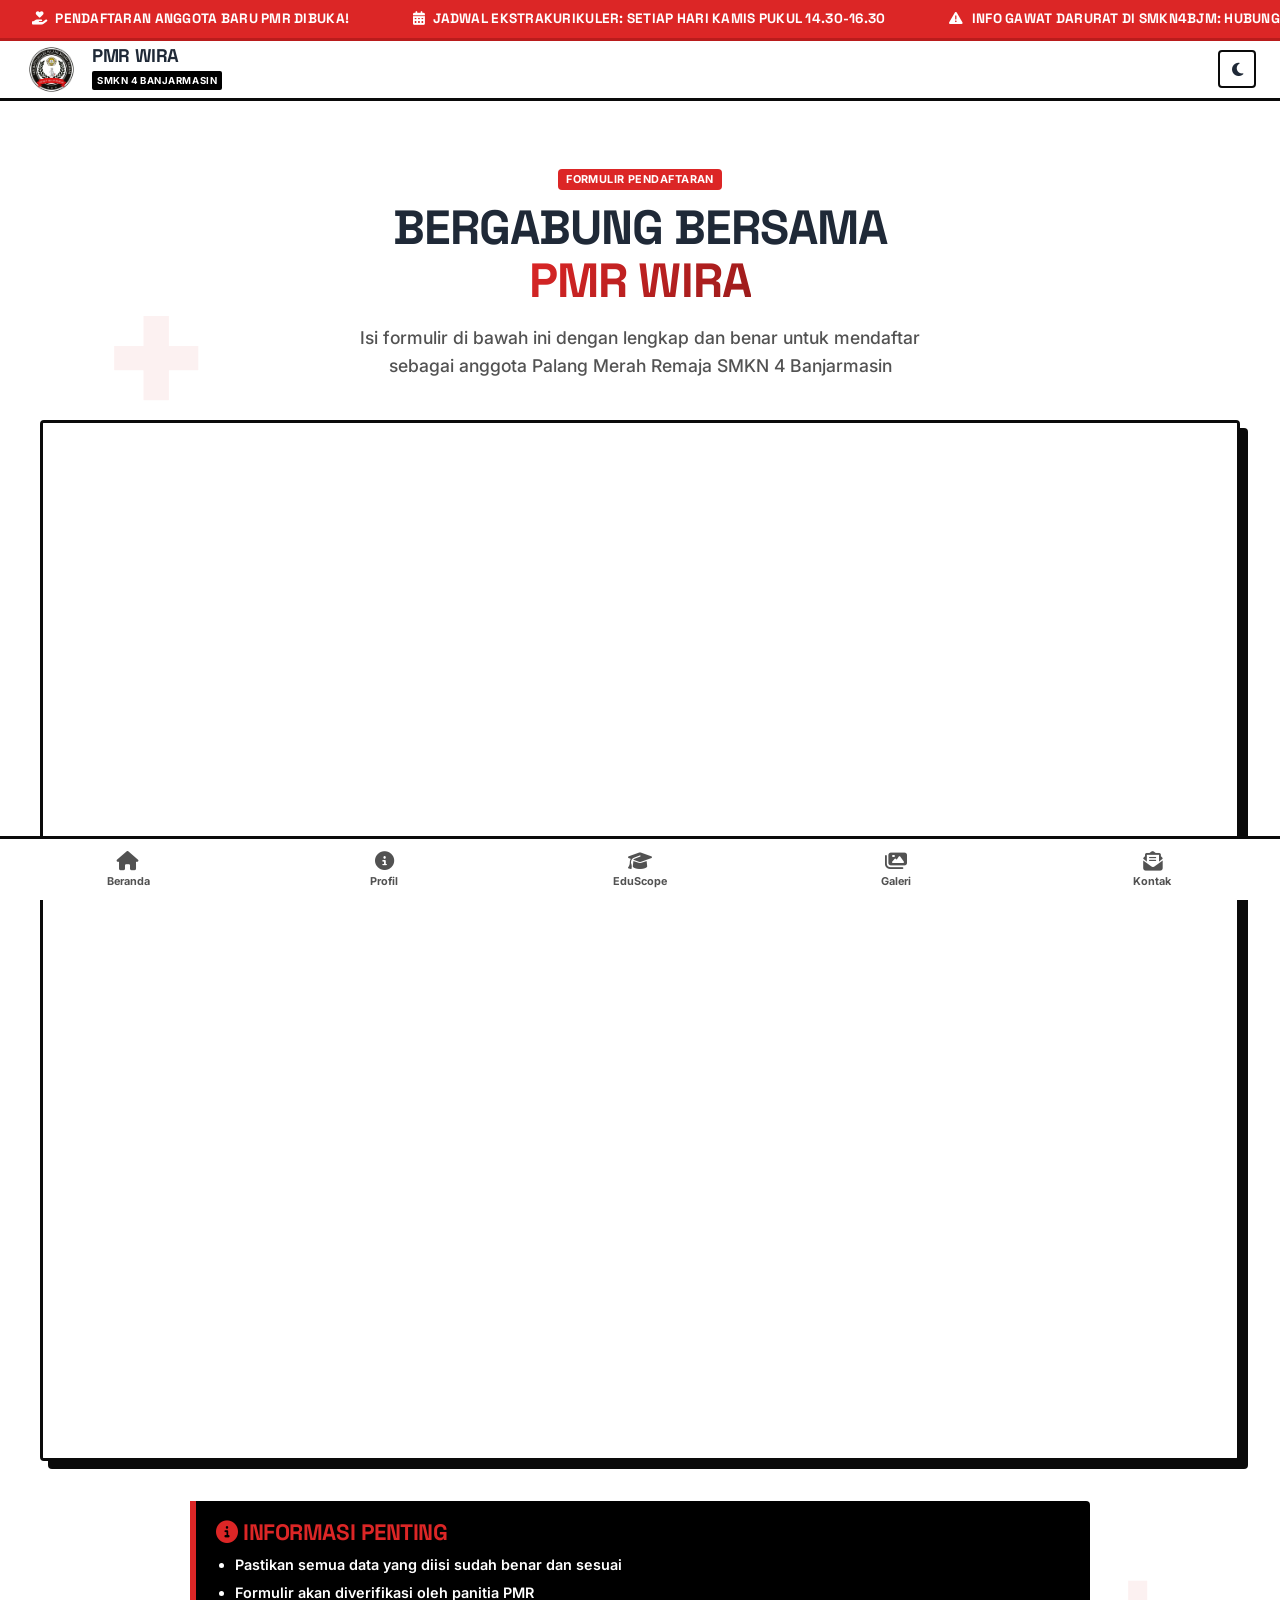
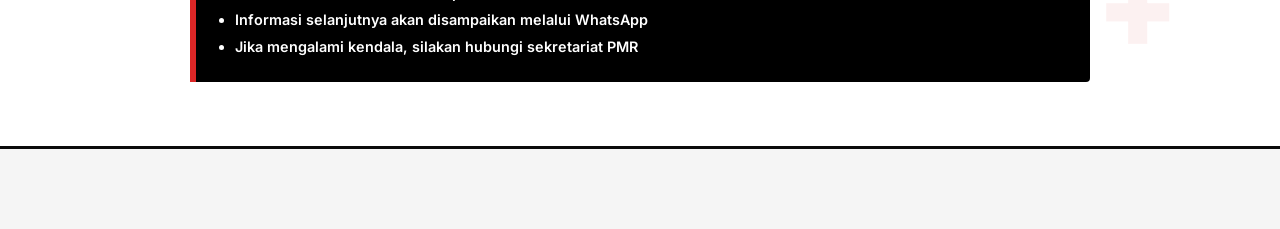
<file: pmr.likesyou.org/htdocs/daftar/index.html>
<!DOCTYPE html>
<html lang="id">

<head>
    <meta charset="UTF-8">
    <meta name="viewport" content="width=device-width, initial-scale=1.0, viewport-fit=cover">
    <meta name="description" content="Formulir Pendaftaran Palang Merah Remaja SMKN 4 Banjarmasin">
    <title>Formulir Pendaftaran - PMR SMKN 4 Banjarmasin</title>
    <meta name="theme-color" content="#DC2626">
    <meta name="apple-mobile-web-app-capable" content="yes">
    <meta name="apple-mobile-web-app-status-bar-style" content="black-translucent">
    <link rel="stylesheet" href="https://cdnjs.cloudflare.com/ajax/libs/font-awesome/6.4.0/css/all.min.css">
    <link
        href="https://fonts.googleapis.com/css2?family=Inter:wght@400;500;600;700;800;900&family=Space+Grotesk:wght@500;600;700&display=swap"
        rel="stylesheet">
    <style>
        /* ============================
           VARIABLES & RESET
        ============================ */
        :root {
            --primary: #DC2626;
            --primary-light: #EF4444;
            --primary-dark: #B91C1C;
            --secondary: #000000;
            --accent: #FACC15;
            --accent-dark: #EAB308;
            --bg-body: #F5F5F5;
            --bg-card: #FFFFFF;
            --bg-elevated: #FAFAFA;
            --text-main: #1f2937;
            --text-secondary: #525252;
            --text-inverse: #FFFFFF;
            --border-color: #0A0A0A;
            --border-width: 3px;
            --shadow-sm: 2px 2px 0 0 var(--border-color);
            --shadow-md: 4px 4px 0 0 var(--border-color);
            --shadow-lg: 6px 6px 0 0 var(--border-color);
            --shadow-xl: 8px 8px 0 0 var(--border-color);
            --shadow-primary: 4px 4px 0 0 var(--primary);
            --radius-sm: 4px;
            --radius-md: 8px;
            --radius-lg: 12px;
            --font-heading: 'Space Grotesk', sans-serif;
            --font-body: 'Inter', sans-serif;
            --nav-height: 64px;
            --header-height: 60px;
            --safe-bottom: env(safe-area-inset-bottom, 0px);
            --container-max: 960px;
            --transition-fast: 0.15s cubic-bezier(0.4, 0, 0.2, 1);
            --transition-normal: 0.25s cubic-bezier(0.4, 0, 0.2, 1);
            --transition-bounce: 0.5s cubic-bezier(0.34, 1.56, 0.64, 1);
        }

        [data-theme="dark"] {
            --primary: #EF4444;
            --primary-light: #F87171;
            --primary-dark: #DC2626;
            --secondary: #FFFFFF;
            --bg-body: #0A0A0A;
            --bg-card: #171717;
            --bg-elevated: #1C1C1C;
            --text-main: #F5F5F5;
            --text-secondary: #A3A3A3;
            --text-inverse: #0A0A0A;
            --border-color: #404040;
            --shadow-sm: 2px 2px 0 0 rgba(255, 255, 255, 0.08);
            --shadow-md: 4px 4px 0 0 rgba(255, 255, 255, 0.08);
            --shadow-lg: 6px 6px 0 0 rgba(255, 255, 255, 0.06);
            --shadow-xl: 8px 8px 0 0 rgba(255, 255, 255, 0.04);
            --shadow-primary: 4px 4px 0 0 var(--primary);
        }

        *,
        *::before,
        *::after {
            box-sizing: border-box;
            margin: 0;
            padding: 0;
            -webkit-tap-highlight-color: transparent;
        }

        html {
            scroll-behavior: smooth;
            -webkit-text-size-adjust: 100%;
        }

        body {
            font-family: var(--font-body);
            background: var(--bg-body);
            color: var(--text-main);
            line-height: 1.6;
            overflow-x: hidden;
            min-height: 100dvh;
            padding-bottom: calc(var(--nav-height) + var(--safe-bottom) + 16px);
            transition: background var(--transition-normal), color var(--transition-normal);
        }

        img {
            max-width: 100%;
            height: auto;
            display: block;
        }

        a {
            color: inherit;
            text-decoration: none;
        }

        button {
            font: inherit;
            cursor: pointer;
        }

        /* Scrollbar */
        ::-webkit-scrollbar {
            width: 6px;
            height: 6px;
        }

        ::-webkit-scrollbar-track {
            background: var(--bg-body);
        }

        ::-webkit-scrollbar-thumb {
            background: var(--text-secondary);
            border-radius: 3px;
        }

        /* ============================
           TYPOGRAPHY
        ============================ */
        h1,
        h2,
        h3,
        h4 {
            font-family: var(--font-heading);
            font-weight: 700;
            text-transform: uppercase;
            letter-spacing: -0.02em;
            line-height: 1.1;
        }

        h1 {
            font-size: clamp(2.2rem, 7vw, 3.8rem);
        }

        h2 {
            font-size: clamp(1.4rem, 4vw, 2rem);
            margin-bottom: 1.25rem;
            position: relative;
            display: inline-block;
        }

        h2::after {
            content: '';
            display: block;
            width: 100%;
            height: 4px;
            background: var(--primary);
            margin-top: 4px;
            border-radius: 2px;
        }

        h3 {
            font-size: clamp(1.1rem, 3vw, 1.4rem);
        }

        p {
            margin-bottom: 0.75rem;
            font-weight: 500;
            color: var(--text-secondary);
        }

        p:last-child {
            margin-bottom: 0;
        }

        .text-center {
            text-align: center;
        }

        .text-sm {
            font-size: 0.82rem;
            opacity: 0.75;
        }

        .text-xs {
            font-size: 0.72rem;
            opacity: 0.6;
        }

        /* ============================
           LAYOUT
        ============================ */
        .container {
            max-width: var(--container-max);
            margin: 0 auto;
            padding: 0 clamp(16px, 4vw, 32px);
        }

        .section-padding {
            padding: clamp(24px, 5vw, 48px) 0;
        }

        /* ============================
           COMPONENTS
        ============================ */
        /* Buttons */
        .btn {
            display: inline-flex;
            align-items: center;
            justify-content: center;
            gap: 0.5rem;
            padding: clamp(10px, 2vw, 14px) clamp(16px, 3vw, 24px);
            border: var(--border-width) solid var(--border-color);
            background: var(--bg-card);
            color: var(--text-main);
            font-weight: 700;
            font-size: clamp(0.8rem, 2vw, 0.9rem);
            font-family: var(--font-heading);
            text-transform: uppercase;
            letter-spacing: 0.02em;
            box-shadow: var(--shadow-md);
            cursor: pointer;
            transition: all var(--transition-fast);
            border-radius: var(--radius-sm);
            white-space: nowrap;
            -webkit-user-select: none;
            user-select: none;
        }

        .btn:hover {
            transform: translate(-2px, -2px);
            box-shadow: var(--shadow-lg);
        }

        .btn:active {
            transform: translate(2px, 2px);
            box-shadow: var(--shadow-sm);
        }

        .btn-primary {
            background: var(--primary);
            color: white;
            border-color: var(--primary-dark);
        }

        .btn-primary:hover {
            background: var(--primary-light);
            border-color: var(--primary);
        }

        .btn-secondary {
            background: var(--accent);
            color: #0A0A0A;
            border-color: var(--accent-dark);
        }

        .btn-secondary:hover {
            background: #FDE047;
        }

        .btn-outline {
            background: transparent;
            box-shadow: none;
            border-width: 2px;
        }

        .btn-outline:hover {
            background: var(--bg-elevated);
            box-shadow: var(--shadow-sm);
        }

        .btn-block {
            width: 100%;
        }

        /* Badge */
        .badge {
            display: inline-block;
            padding: 3px 8px;
            background: var(--secondary);
            color: var(--bg-card);
            font-size: 0.68rem;
            font-weight: 700;
            text-transform: uppercase;
            letter-spacing: 0.04em;
            border-radius: var(--radius-sm);
            line-height: 1.4;
        }

        .badge-primary {
            background: var(--primary);
            color: white;
        }

        .badge-accent {
            background: var(--accent);
            color: #0A0A0A;
        }

        /* Card */
        .card {
            background: var(--bg-card);
            border: var(--border-width) solid var(--border-color);
            box-shadow: var(--shadow-md);
            padding: clamp(16px, 3vw, 24px);
            border-radius: var(--radius-sm);
            transition: transform var(--transition-fast), box-shadow var(--transition-fast);
            display: flex;
            flex-direction: column;
            height: 100%;
        }

        .card:hover {
            transform: translate(-3px, -3px);
            box-shadow: var(--shadow-lg);
        }

        /* Divider */
        .divider-label {
            display: flex;
            align-items: center;
            gap: 12px;
            margin: clamp(20px, 4vw, 40px) 0;
            font-family: var(--font-heading);
            font-weight: 700;
            font-size: 0.8rem;
            text-transform: uppercase;
            letter-spacing: 0.08em;
            color: var(--text-secondary);
        }

        .divider-label::before,
        .divider-label::after {
            content: '';
            flex: 1;
            height: 3px;
            background: var(--border-color);
        }

        /* ============================
           ANIMATIONS
        ============================ */
        .section-enter {
            animation: sectionIn 0.4s cubic-bezier(0.16, 1, 0.3, 1) forwards;
        }

        @keyframes sectionIn {
            from {
                opacity: 0;
                transform: translateY(16px);
            }

            to {
                opacity: 1;
                transform: translateY(0);
            }
        }

        .reveal {
            opacity: 0;
            transform: translateY(24px);
            transition: opacity 0.5s cubic-bezier(0.16, 1, 0.3, 1), transform 0.5s cubic-bezier(0.16, 1, 0.3, 1);
        }

        .reveal.visible {
            opacity: 1;
            transform: translateY(0);
        }

        @media (prefers-reduced-motion: reduce) {

            *,
            *::before,
            *::after {
                animation-duration: 0.01ms !important;
                transition-duration: 0.01ms !important;
            }

            .reveal {
                opacity: 1;
                transform: none;
            }
        }

        /* ============================
           HEADER
        ============================ */
        header {
            background: var(--bg-card);
            border-bottom: var(--border-width) solid var(--border-color);
            padding: 0 clamp(12px, 3vw, 24px);
            height: var(--header-height);
            display: flex;
            justify-content: space-between;
            align-items: center;
            position: sticky;
            top: 0;
            z-index: 100;
            transition: background var(--transition-normal), border-color var(--transition-normal);
        }

        .brand {
            display: flex;
            align-items: center;
            gap: clamp(8px, 2vw, 14px);
            min-width: 0;
        }

        .brand-logo {
            width: 54px;
            height: 54px;
            object-fit: contain;
            flex-shrink: 0;
        }

        .brand-text h1 {
            font-size: clamp(0.95rem, 2.5vw, 1.15rem);
            margin: 0;
            line-height: 1;
        }

        .brand-text span {
            font-family: var(--font-body);
            font-size: 0.6rem;
            font-weight: 700;
            text-transform: uppercase;
            letter-spacing: 0.06em;
            background: var(--secondary);
            color: var(--bg-card);
            padding: 2px 5px;
            border-radius: 2px;
            display: inline-block;
            margin-top: 3px;
        }

        .header-actions {
            display: flex;
            align-items: center;
            gap: 8px;
        }

        .icon-btn {
            background: none;
            border: 2px solid var(--border-color);
            color: var(--text-main);
            width: 38px;
            height: 38px;
            border-radius: var(--radius-sm);
            cursor: pointer;
            display: grid;
            place-items: center;
            font-size: 0.95rem;
            transition: all var(--transition-fast);
        }

        .icon-btn:hover {
            background: var(--bg-elevated);
            transform: scale(1.05);
        }

        .icon-btn:active {
            transform: scale(0.95);
        }

        /* ============================
           MARQUEE
        ============================ */
        .marquee-container {
            background: var(--primary);
            color: white;
            border-bottom: var(--border-width) solid var(--primary-dark);
            overflow: hidden;
            white-space: nowrap;
            padding: 8px 0;
            font-weight: 700;
            font-family: var(--font-heading);
            font-size: clamp(0.72rem, 1.8vw, 0.85rem);
            letter-spacing: 0.02em;
        }

        .marquee-track {
            display: flex;
            animation: marquee 30s linear infinite;
            width: max-content;
        }

        .marquee-track:hover {
            animation-play-state: paused;
        }

        .marquee-item {
            flex-shrink: 0;
            padding: 0 2rem;
            display: inline-flex;
            align-items: center;
            gap: 0.5rem;
        }

        @keyframes marquee {
            0% {
                transform: translateX(0);
            }

            100% {
                transform: translateX(-50%);
            }
        }

        /* ============================
           FORM CONTAINER
        ============================ */
        .form-section {
            padding: clamp(32px, 6vw, 64px) clamp(16px, 4vw, 32px);
            text-align: center;
            border-bottom: var(--border-width) solid var(--border-color);
            background: var(--bg-card);
            position: relative;
            overflow: hidden;
        }

        .form-section::before {
            content: '+';
            position: absolute;
            top: 10%;
            left: 8%;
            font-size: clamp(80px, 15vw, 160px);
            font-weight: 900;
            color: var(--primary);
            opacity: 0.06;
            line-height: 1;
            pointer-events: none;
        }

        .form-section::after {
            content: '+';
            position: absolute;
            bottom: 5%;
            right: 8%;
            font-size: clamp(60px, 12vw, 120px);
            font-weight: 900;
            color: var(--primary);
            opacity: 0.06;
            line-height: 1;
            pointer-events: none;
        }

        .form-header {
            position: relative;
            z-index: 1;
            margin-bottom: clamp(24px, 4vw, 40px);
        }

        .form-header h1 {
            font-size: clamp(2rem, 5vw, 3rem);
            font-weight: 900;
            line-height: 1.1;
            margin: 0 0 16px;
            letter-spacing: -0.02em;
        }

        .form-header p {
            font-size: clamp(0.9rem, 2.2vw, 1.1rem);
            color: var(--text-secondary);
            max-width: 600px;
            margin: 0 auto;
        }

        .form-wrapper {
            max-width: 1200px;
            margin: 0 auto;
            background: var(--bg-card);
            border: var(--border-width) solid var(--border-color);
            box-shadow: var(--shadow-xl);
            border-radius: var(--radius-sm);
            overflow: hidden;
            position: relative;
            z-index: 1;
        }

        .form-wrapper iframe {
            width: 100%;
            height: 1035px;
            border: none;
            display: block;
            background: var(--bg-card);
        }

        @media (max-width: 768px) {
            .form-wrapper iframe {
                height: 1350px;
            }
        }

        .form-info {
            max-width: 900px;
            margin: clamp(24px, 4vw, 40px) auto 0;
            text-align: left;
            position: relative;
            z-index: 1;
        }

        .info-box {
            border-left: 6px solid var(--primary);
            background: var(--secondary);
            color: var(--text-inverse);
            padding: clamp(14px, 3vw, 20px);
            border-radius: 0 var(--radius-sm) var(--radius-sm) 0;
            transition: background var(--transition-normal), color var(--transition-normal);
        }

        [data-theme="dark"] .info-box {
            background: var(--bg-elevated);
            color: var(--text-main);
            border-left-color: var(--primary);
        }

        .info-box h3 {
            color: var(--primary);
            margin-bottom: 8px;
        }

        .info-box ul {
            margin-left: 1.2rem;
            font-weight: 600;
            font-size: 0.9rem;
        }

        .info-box li {
            margin-bottom: 4px;
        }

        /* ============================
           BOTTOM NAV
        ============================ */
        .bottom-nav {
            position: fixed;
            bottom: 0;
            left: 0;
            width: 100%;
            height: calc(var(--nav-height) + var(--safe-bottom));
            padding-bottom: var(--safe-bottom);
            background: var(--bg-card);
            border-top: var(--border-width) solid var(--border-color);
            display: flex;
            z-index: 90;
            transition: background var(--transition-normal), border-color var(--transition-normal);
        }

        .nav-item {
            display: flex;
            flex-direction: column;
            align-items: center;
            justify-content: center;
            color: var(--text-secondary);
            text-decoration: none;
            font-size: clamp(0.58rem, 1.5vw, 0.68rem);
            font-weight: 700;
            flex: 1;
            height: var(--nav-height);
            transition: all var(--transition-fast);
            cursor: pointer;
            position: relative;
            gap: 2px;
            -webkit-user-select: none;
            user-select: none;
        }

        .nav-item i {
            font-size: clamp(1rem, 2.5vw, 1.2rem);
            transition: transform var(--transition-bounce);
        }

        .nav-item.active {
            color: var(--primary);
        }

        .nav-item.active i {
            transform: scale(1.15);
        }

        .nav-item::before {
            content: '';
            position: absolute;
            top: 0;
            left: 50%;
            transform: translateX(-50%) scaleX(0);
            width: 32px;
            height: 3px;
            background: var(--primary);
            border-radius: 0 0 3px 3px;
            transition: transform var(--transition-fast);
        }

        .nav-item.active::before {
            transform: translateX(-50%) scaleX(1);
        }

        .nav-item:active i {
            transform: scale(0.9);
        }

        @media (max-width: 360px) {
            .nav-item span {
                display: none;
            }

            .nav-item i {
                font-size: 1.3rem;
            }
        }

        /* ============================
           SCROLL TO TOP
        ============================ */
        .scroll-top {
            position: fixed;
            bottom: calc(var(--nav-height) + var(--safe-bottom) + 16px);
            right: 16px;
            width: 44px;
            height: 44px;
            background: var(--bg-card);
            border: var(--border-width) solid var(--border-color);
            box-shadow: var(--shadow-md);
            border-radius: var(--radius-sm);
            display: grid;
            place-items: center;
            cursor: pointer;
            z-index: 80;
            opacity: 0;
            transform: translateY(12px);
            pointer-events: none;
            transition: all var(--transition-fast);
            font-size: 1rem;
            color: var(--text-main);
        }

        .scroll-top.visible {
            opacity: 1;
            transform: translateY(0);
            pointer-events: all;
        }

        .scroll-top:hover {
            transform: translateY(-2px);
            box-shadow: var(--shadow-lg);
        }
    </style>
</head>

<body>

    <!-- MARQUEE -->
    <div class="marquee-container">
        <div class="marquee-track">
            <span class="marquee-item">
                <i class="fa-solid fa-hand-holding-heart"></i> PENDAFTARAN ANGGOTA BARU PMR DIBUKA!
            </span>
            <span class="marquee-item">
                <i class="fa-solid fa-calendar-days"></i> JADWAL EKSTRAKURIKULER: SETIAP HARI KAMIS PUKUL 14.30-16.30
            </span>
            <span class="marquee-item">
                <i class="fa-solid fa-triangle-exclamation"></i> INFO GAWAT DARURAT DI SMKN4BJM: HUBUNGI SEKRETARIAT PMR
            </span>
            <span class="marquee-item">
                <i class="fa-solid fa-hand-holding-heart"></i> PENDAFTARAN ANGGOTA BARU PMR DIBUKA!
            </span>
            <span class="marquee-item">
                <i class="fa-solid fa-calendar-days"></i> JADWAL EKSTRAKURIKULER: SETIAP HARI KAMIS PUKUL 14.30-16.30
            </span>
            <span class="marquee-item">
                <i class="fa-solid fa-triangle-exclamation"></i> INFO GAWAT DARURAT DI SMKN4BJM: HUBUNGI SEKRETARIAT PMR
            </span>
        </div>
    </div>

    <!-- HEADER -->
    <header>
        <div class="brand">
            <img src="../gudang/logo/pmr-logo.webp" alt="PMR Logo" class="brand-logo"
                onerror="this.style.display='none'">
            <div class="brand-text">
                <h1>PMR WIRA</h1>
                <span>SMKN 4 Banjarmasin</span>
            </div>
        </div>
        <div class="header-actions">
            <button class="icon-btn" id="themeBtn" aria-label="Ganti Tema">
                <i class="fa-solid fa-moon"></i>
            </button>
        </div>
    </header>

    <main>
        <!-- FORM SECTION -->
        <section class="form-section section-enter">
            <div class="form-header">
                <span class="badge badge-primary" style="margin-bottom: 12px;">FORMULIR PENDAFTARAN</span>
                <h1>Bergabung Bersama<br>
                    <span style="
                        background: linear-gradient(135deg, #dc2626 0%, #991b1b 100%);
                        -webkit-background-clip: text;
                        background-clip: text;
                        -webkit-text-fill-color: transparent;
                    ">PMR Wira</span>
                </h1>
                <p>Isi formulir di bawah ini dengan lengkap dan benar untuk mendaftar sebagai anggota Palang Merah
                    Remaja SMKN 4 Banjarmasin</p>
            </div>

            <div class="form-wrapper reveal">
                <iframe
                    src="https://docs.google.com/forms/d/e/1FAIpQLSfVBKmGZkADd5ciUWJpXxbE5jRwP0qftx5ahalLsgWw2mmdLw/viewform?embedded=true"
                    frameborder="0" marginheight="0" marginwidth="0">Memuat…</iframe>
            </div>

            <div class="form-info">
                <div class="info-box">
                    <h3><i class="fa-solid fa-circle-info"></i> Informasi Penting</h3>
                    <ul>
                        <li>Pastikan semua data yang diisi sudah benar dan sesuai</li>
                        <li>Formulir akan diverifikasi oleh panitia PMR</li>
                        <li>Informasi selanjutnya akan disampaikan melalui WhatsApp</li>
                        <li>Jika mengalami kendala, silakan hubungi sekretariat PMR</li>
                    </ul>
                </div>
            </div>
        </section>
    </main>

    <!-- SCROLL TO TOP -->
    <button class="scroll-top" id="scrollTop" aria-label="Kembali ke atas">
        <i class="fa-solid fa-chevron-up"></i>
    </button>

    <!-- BOTTOM NAV -->
    <nav class="bottom-nav" role="navigation" aria-label="Navigasi utama">
        <a href="../index.html?tab=beranda" class="nav-item">
            <i class="fa-solid fa-house"></i>
            <span>Beranda</span>
        </a>
        <a href="../index.html?tab=profil" class="nav-item">
            <i class="fa-solid fa-circle-info"></i>
            <span>Profil</span>
        </a>
        <a href="../index.html?tab=edukasi" class="nav-item">
            <i class="fa-solid fa-graduation-cap"></i>
            <span>EduScope</span>
        </a>
        <a href="../index.html?tab=galeri" class="nav-item">
            <i class="fa-solid fa-images"></i>
            <span>Galeri</span>
        </a>
        <a href="../index.html?tab=kontak" class="nav-item">
            <i class="fa-solid fa-envelope-open-text"></i>
            <span>Kontak</span>
        </a>
    </nav>

    <script>
        // ============================
        // DOM REFS
        // ============================
        const $ = id => document.getElementById(id);
        const scrollTopBtn = $('scrollTop');
        const themeBtn = $('themeBtn');

        // ============================
        // INIT
        // ============================
        function init() {
            setupTheme();
            setupScrollTop();
            setupRevealObserver();
        }

        // ============================
        // SCROLL TO TOP
        // ============================
        function setupScrollTop() {
            window.addEventListener('scroll', () => {
                const current = window.scrollY;
                scrollTopBtn.classList.toggle('visible', current > 400);
            }, { passive: true });

            scrollTopBtn.addEventListener('click', () => {
                window.scrollTo({ top: 0, behavior: 'smooth' });
            });
        }

        // ============================
        // THEME
        // ============================
        function setupTheme() {
            const themeIcon = themeBtn.querySelector('i');

            const saved = localStorage.getItem('pmr_theme');
            const prefersDark = window.matchMedia('(prefers-color-scheme: dark)').matches;
            const defaultTheme = saved || (prefersDark ? 'dark' : 'light');

            applyTheme(defaultTheme);

            themeBtn.addEventListener('click', () => {
                const current = document.documentElement.getAttribute('data-theme');
                const next = current === 'dark' ? 'light' : 'dark';
                applyTheme(next);
                localStorage.setItem('pmr_theme', next);
            });

            window.matchMedia('(prefers-color-scheme: dark)').addEventListener('change', e => {
                if (!localStorage.getItem('pmr_theme')) {
                    applyTheme(e.matches ? 'dark' : 'light');
                }
            });

            function applyTheme(theme) {
                document.documentElement.setAttribute('data-theme', theme);
                themeIcon.className = theme === 'dark' ? 'fa-solid fa-sun' : 'fa-solid fa-moon';
                const meta = document.querySelector('meta[name="theme-color"]');
                if (meta) meta.setAttribute('content', theme === 'dark' ? '#1f2937' : '#DC2626');
            }
        }

        // ============================
        // SCROLL REVEAL
        // ============================
        const revealObserver = new IntersectionObserver((entries) => {
            entries.forEach(entry => {
                if (entry.isIntersecting) {
                    entry.target.classList.add('visible');
                    revealObserver.unobserve(entry.target);
                }
            });
        }, { threshold: 0.15, rootMargin: '0px 0px -40px 0px' });

        function setupRevealObserver() {
            document.querySelectorAll('.reveal:not(.visible)').forEach(el => {
                revealObserver.observe(el);
            });
        }

        // ============================
        // START
        // ============================
        document.addEventListener('DOMContentLoaded', init);
    </script>
</body>

</html>
</file>
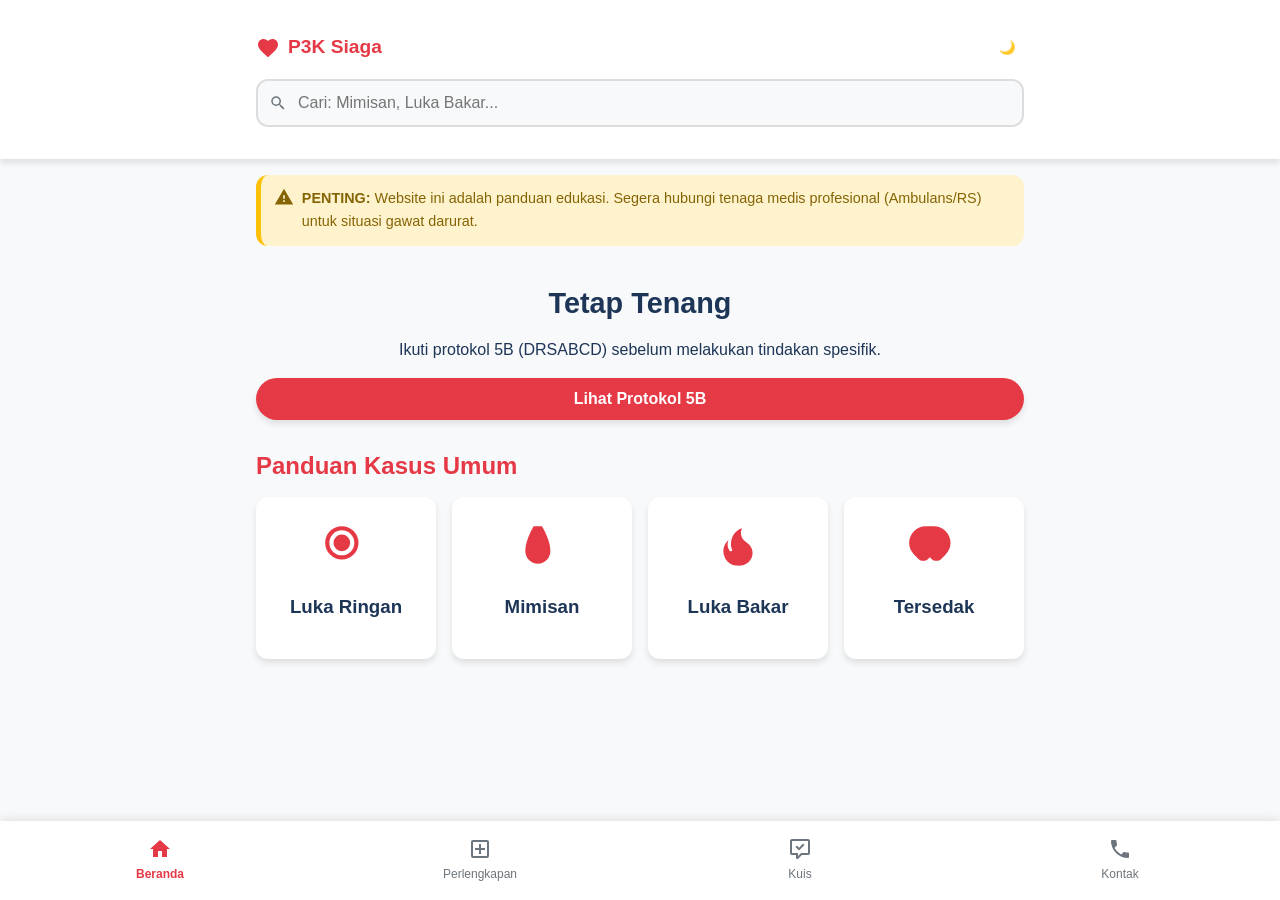
<file: pmr.likesyou.org/htdocs/p3k/index.html>
<!DOCTYPE html>
<html lang="id">

<head>
    <meta charset="UTF-8">
    <meta name="viewport" content="width=device-width, initial-scale=1.0">
    <meta name="description" content="Panduan P3K Interaktif untuk Pemula dan PMR. Siap, Tanggap, Selamatkan.">
    <title>P3K Siaga - Panduan Pertolongan Pertama</title>

    <!-- PWA Manifest Simulation (Meta Tags) -->
    <meta name="theme-color" content="#e63946">
    <meta name="apple-mobile-web-app-capable" content="yes">
    <meta name="apple-mobile-web-app-status-bar-style" content="black-translucent">

    <!-- Icons (Menggunakan SVG inline di body untuk performa offline) -->

    <style>
        /* --- CSS VARIABLES & RESET --- */
        :root {
            --primary: #e63946;
            /* Merah PMR */
            --primary-dark: #b92b36;
            --secondary: #457b9d;
            /* Biru Medis */
            --bg-body: #f8f9fa;
            --bg-card: #ffffff;
            --text-main: #1d3557;
            --text-muted: #6c757d;
            --success: #2a9d8f;
            --warning: #e9c46a;
            --danger: #d00000;
            --shadow: 0 4px 6px rgba(0, 0, 0, 0.1);
            --radius: 12px;
            --font-main: 'Segoe UI', Roboto, Helvetica, Arial, sans-serif;
        }

        [data-theme="dark"] {
            --bg-body: #121212;
            --bg-card: #1e1e1e;
            --text-main: #e0e0e0;
            --text-muted: #a0a0a0;
            --shadow: 0 4px 6px rgba(0, 0, 0, 0.5);
        }

        * {
            box-sizing: border-box;
            margin: 0;
            padding: 0;
        }

        body {
            font-family: var(--font-main);
            background-color: var(--bg-body);
            color: var(--text-main);
            line-height: 1.6;
            transition: background 0.3s, color 0.3s;
            padding-bottom: 80px;
            /* Space for bottom nav on mobile */
        }

        /* --- TYPOGRAPHY --- */
        h1,
        h2,
        h3 {
            font-weight: 700;
            line-height: 1.2;
            margin-bottom: 1rem;
        }

        h1 {
            font-size: 1.8rem;
        }

        h2 {
            font-size: 1.5rem;
            color: var(--primary);
        }

        p {
            margin-bottom: 1rem;
            font-size: 1rem;
        }

        /* --- UTILITIES --- */
        .container {
            max-width: 800px;
            margin: 0 auto;
            padding: 1rem;
        }

        .btn {
            display: inline-flex;
            align-items: center;
            justify-content: center;
            padding: 0.75rem 1.5rem;
            border-radius: 50px;
            border: none;
            cursor: pointer;
            font-weight: 600;
            font-size: 1rem;
            transition: transform 0.1s, opacity 0.2s;
            text-decoration: none;
            gap: 0.5rem;
        }

        .btn:active {
            transform: scale(0.98);
        }

        .btn-primary {
            background-color: var(--primary);
            color: white;
            width: 100%;
            box-shadow: var(--shadow);
        }

        .btn-secondary {
            background-color: var(--secondary);
            color: white;
        }

        .btn-outline {
            border: 2px solid var(--text-muted);
            background: transparent;
            color: var(--text-main);
        }

        .hidden {
            display: none !important;
        }

        .fade-in {
            animation: fadeIn 0.4s ease-in;
        }

        @keyframes fadeIn {
            from {
                opacity: 0;
                transform: translateY(10px);
            }

            to {
                opacity: 1;
                transform: translateY(0);
            }
        }

        /* --- HEADER --- */
        header {
            background: var(--bg-card);
            padding: 1rem;
            box-shadow: var(--shadow);
            position: sticky;
            top: 0;
            z-index: 100;
        }

        .header-top {
            display: flex;
            justify-content: space-between;
            align-items: center;
            margin-bottom: 1rem;
        }

        .logo {
            display: flex;
            align-items: center;
            gap: 0.5rem;
            font-weight: bold;
            font-size: 1.2rem;
            color: var(--primary);
        }

        /* --- SEARCH --- */
        .search-container {
            position: relative;
        }

        .search-input {
            width: 100%;
            padding: 0.8rem 1rem 0.8rem 2.5rem;
            border: 2px solid #ddd;
            border-radius: var(--radius);
            font-size: 1rem;
            background: var(--bg-body);
            color: var(--text-main);
        }

        .search-icon {
            position: absolute;
            left: 0.8rem;
            top: 50%;
            transform: translateY(-50%);
            width: 18px;
            height: 18px;
            fill: var(--text-muted);
        }

        /* --- SECTIONS --- */
        section {
            display: none;
            padding-top: 1rem;
        }

        section.active {
            display: block;
        }

        /* --- DISCLAIMER --- */
        .disclaimer-box {
            background-color: #fff3cd;
            color: #856404;
            padding: 0.8rem;
            border-radius: var(--radius);
            font-size: 0.9rem;
            border-left: 5px solid #ffc107;
            margin-bottom: 1.5rem;
            display: flex;
            align-items: start;
            gap: 0.5rem;
        }

        /* --- CARDS (GUIDES) --- */
        .grid-cards {
            display: grid;
            grid-template-columns: repeat(auto-fill, minmax(150px, 1fr));
            gap: 1rem;
        }

        .card {
            background: var(--bg-card);
            padding: 1.5rem;
            border-radius: var(--radius);
            box-shadow: var(--shadow);
            text-align: center;
            cursor: pointer;
            transition: transform 0.2s;
            border: 1px solid transparent;
        }

        .card:hover {
            transform: translateY(-3px);
            border-color: var(--primary);
        }

        .card-icon {
            width: 50px;
            height: 50px;
            margin: 0 auto 1rem;
            fill: var(--primary);
        }

        /* --- MODAL --- */
        .modal-overlay {
            position: fixed;
            top: 0;
            left: 0;
            width: 100%;
            height: 100%;
            background: rgba(0, 0, 0, 0.7);
            z-index: 1000;
            display: flex;
            justify-content: center;
            align-items: flex-end;
            /* Bottom sheet style on mobile */
            opacity: 0;
            pointer-events: none;
            transition: opacity 0.3s;
        }

        .modal-overlay.open {
            opacity: 1;
            pointer-events: all;
        }

        .modal-content {
            background: var(--bg-card);
            width: 100%;
            max-width: 600px;
            max-height: 90vh;
            border-radius: 20px 20px 0 0;
            padding: 2rem;
            overflow-y: auto;
            transform: translateY(100%);
            transition: transform 0.3s ease-out;
            position: relative;
        }

        @media (min-width: 768px) {
            .modal-overlay {
                align-items: center;
            }

            .modal-content {
                border-radius: var(--radius);
                transform: translateY(20px);
            }

            .modal-overlay.open .modal-content {
                transform: translateY(0);
            }
        }

        .modal-overlay.open .modal-content {
            transform: translateY(0);
        }

        .close-modal {
            position: absolute;
            top: 1rem;
            right: 1rem;
            background: #f0f0f0;
            border: none;
            width: 36px;
            height: 36px;
            border-radius: 50%;
            font-size: 1.5rem;
            cursor: pointer;
            display: flex;
            align-items: center;
            justify-content: center;
        }

        /* --- STEPS IN MODAL --- */
        .step-list {
            list-style: none;
            counter-reset: step;
        }

        .step-list li {
            position: relative;
            padding-left: 2.5rem;
            margin-bottom: 1.2rem;
        }

        .step-list li::before {
            counter-increment: step;
            content: counter(step);
            position: absolute;
            left: 0;
            top: 0;
            width: 1.8rem;
            height: 1.8rem;
            background: var(--primary);
            color: white;
            border-radius: 50%;
            text-align: center;
            line-height: 1.8rem;
            font-weight: bold;
            font-size: 0.9rem;
        }

        .dont-block {
            background-color: #ffebeb;
            border: 1px solid #ffcccc;
            padding: 1rem;
            border-radius: var(--radius);
            margin-top: 1.5rem;
        }

        .dont-title {
            color: var(--danger);
            font-weight: bold;
            display: flex;
            align-items: center;
            gap: 0.5rem;
        }

        /* --- 5B / PROTOCOL --- */
        .protocol-grid {
            display: grid;
            grid-template-columns: repeat(3, 1fr);
            gap: 1rem;
            text-align: center;
            margin-bottom: 1rem;
        }

        .protocol-item {
            background: var(--bg-card);
            padding: 1rem 0.5rem;
            border-radius: var(--radius);
            box-shadow: var(--shadow);
        }

        .protocol-letter {
            display: block;
            font-size: 2rem;
            font-weight: 800;
            color: var(--primary);
        }

        .protocol-desc {
            font-size: 0.8rem;
        }

        /* --- CHECKLIST --- */
        .checklist-item {
            display: flex;
            align-items: center;
            background: var(--bg-card);
            padding: 1rem;
            margin-bottom: 0.8rem;
            border-radius: var(--radius);
            box-shadow: var(--shadow);
            cursor: pointer;
        }

        .checklist-item input {
            margin-right: 1rem;
            width: 20px;
            height: 20px;
            accent-color: var(--primary);
        }

        .progress-container {
            background: #ddd;
            height: 10px;
            border-radius: 5px;
            margin: 1.5rem 0;
            overflow: hidden;
        }

        .progress-bar {
            height: 100%;
            background: var(--success);
            width: 0%;
            transition: width 0.5s ease;
        }

        /* --- QUIZ --- */
        .quiz-option {
            display: block;
            width: 100%;
            text-align: left;
            padding: 1rem;
            margin-bottom: 0.5rem;
            background: var(--bg-card);
            border: 2px solid #eee;
            border-radius: var(--radius);
            cursor: pointer;
            transition: 0.2s;
        }

        .quiz-option:hover {
            background: #f8f9fa;
            border-color: var(--secondary);
        }

        .quiz-feedback {
            margin-top: 1rem;
            padding: 1rem;
            border-radius: var(--radius);
            font-weight: bold;
            display: none;
        }

        .feedback-correct {
            background: #d4edda;
            color: #155724;
        }

        .feedback-wrong {
            background: #f8d7da;
            color: #721c24;
        }

        /* --- NAVIGATION (BOTTOM) --- */
        .bottom-nav {
            position: fixed;
            bottom: 0;
            left: 0;
            width: 100%;
            background: var(--bg-card);
            box-shadow: 0 -2px 10px rgba(0, 0, 0, 0.1);
            display: flex;
            justify-content: space-around;
            padding: 0.5rem 0;
            z-index: 90;
        }

        .nav-item {
            text-align: center;
            font-size: 0.75rem;
            color: var(--text-muted);
            cursor: pointer;
            flex: 1;
            padding: 0.5rem;
        }

        .nav-item svg {
            display: block;
            margin: 0 auto 4px;
            width: 24px;
            height: 24px;
            fill: currentColor;
        }

        .nav-item.active {
            color: var(--primary);
            font-weight: bold;
        }

        /* --- CONTACTS --- */
        .contact-row {
            display: flex;
            justify-content: space-between;
            align-items: center;
            background: var(--bg-card);
            padding: 1rem;
            border-radius: var(--radius);
            margin-bottom: 0.5rem;
            border-left: 4px solid var(--primary);
        }

        .call-btn {
            background: var(--success);
            color: white;
            text-decoration: none;
            padding: 0.5rem 1rem;
            border-radius: 50px;
            font-weight: bold;
            font-size: 0.9rem;
        }

        /* --- DARK MODE TOGGLE --- */
        .theme-toggle {
            background: none;
            border: none;
            cursor: pointer;
            color: var(--text-main);
            padding: 0.5rem;
        }
    </style>
</head>

<body>

    <!-- HEADER -->
    <header>
        <div class="container">
            <div class="header-top">
                <div class="logo">
                    <svg style="width:24px;height:24px" viewBox="0 0 24 24">
                        <path fill="currentColor"
                            d="M12,21.35L10.55,20.03C5.4,15.36 2,12.27 2,8.5C2,5.41 4.42,3 7.5,3C9.24,3 10.91,3.81 12,5.08C13.09,3.81 14.76,3 16.5,3C19.58,3 22,5.41 22,8.5C22,12.27 18.6,15.36 13.45,20.03L12,21.35Z" />
                    </svg>
                    <span>P3K Siaga</span>
                </div>
                <button class="theme-toggle" id="themeBtn" aria-label="Ganti Tema">
                    <!-- Icon Sun/Moon handled by JS -->
                    <span>🌙</span>
                </button>
            </div>

            <div class="search-container">
                <svg class="search-icon" viewBox="0 0 24 24">
                    <path
                        d="M9.5,3A6.5,6.5 0 0,1 16,9.5C16,11.11 15.41,12.59 14.44,13.73L14.71,14H15.5L20.5,19L19,20.5L14,15.5V14.71L13.73,14.44C12.59,15.41 11.11,16 9.5,16A6.5,6.5 0 0,1 3,9.5A6.5,6.5 0 0,1 9.5,3M9.5,5C7,5 5,7 5,9.5C5,12 7,14 9.5,14C12,14 14,12 14,9.5C14,7 12,5 9.5,5Z" />
                </svg>
                <input type="text" class="search-input" id="searchInput" placeholder="Cari: Mimisan, Luka Bakar...">
            </div>
        </div>
    </header>

    <main class="container">

        <!-- GLOBAL DISCLAIMER -->
        <div class="disclaimer-box">
            <svg style="width:20px;height:20px;flex-shrink:0" viewBox="0 0 24 24">
                <path fill="currentColor" d="M13,14H11V10H13M13,18H11V16H13M1,21H23L12,2L1,21Z" />
            </svg>
            <span><strong>PENTING:</strong> Website ini adalah panduan edukasi. Segera hubungi tenaga medis profesional
                (Ambulans/RS) untuk situasi gawat darurat.</span>
        </div>

        <!-- SECTION: HOME & DRSABCD -->
        <section id="home" class="active fade-in">
            <div style="text-align: center; margin-bottom: 2rem;">
                <h1>Tetap Tenang</h1>
                <p>Ikuti protokol 5B (DRSABCD) sebelum melakukan tindakan spesifik.</p>
                <button class="btn btn-primary" onclick="showModal('modal-5b')">Lihat Protokol 5B</button>
            </div>

            <h2>Panduan Kasus Umum</h2>
            <div class="grid-cards" id="guideContainer">
                <!-- Cards injected by JS -->
            </div>
        </section>

        <!-- SECTION: CHECKLIST -->
        <section id="checklist" class="fade-in">
            <h2>Kesiapan Kotak P3K</h2>
            <p>Cek perlengkapan Anda secara berkala.</p>

            <div class="progress-container">
                <div class="progress-bar" id="progressBar">0%</div>
            </div>

            <div id="checklistContainer">
                <!-- Checklist items injected by JS -->
            </div>

            <button class="btn btn-outline" style="width:100%; margin-top:1rem;" id="resetChecklist">Reset
                Checklist</button>
        </section>

        <!-- SECTION: QUIZ -->
        <section id="quiz" class="fade-in">
            <h2>Evaluasi Pengetahuan</h2>
            <div id="quizContainer">
                <!-- Quiz injected by JS -->
            </div>
            <div id="quizResult" class="hidden" style="text-align: center; margin-top: 2rem;">
                <h3>Nilai Kamu</h3>
                <p style="font-size: 3rem; font-weight: bold; color: var(--primary);" id="scoreDisplay">0</p>
                <button class="btn btn-secondary" onclick="renderQuiz()">Ulangi Kuis</button>
            </div>
        </section>

        <!-- SECTION: CONTACTS -->
        <section id="contacts" class="fade-in">
            <h2>Kontak Darurat</h2>
            <p>Simpan nomor ini di HP Anda.</p>

            <div class="contact-row">
                <div>
                    <strong>112 / 119</strong>
                    <div style="font-size:0.8rem">Nomor Panggilan Darurat Nasional & Ambulans</div>
                </div>
                <a href="tel:112" class="call-btn">Hubungi</a>
            </div>

            <div class="contact-row">
                <div>
                    <strong>PMI Pusat</strong>
                    <div style="font-size:0.8rem">Palang Merah Indonesia</div>
                </div>
                <a href="tel:0217992325" class="call-btn">Hubungi</a>
            </div>

            <div class="contact-row">
                <div>
                    <strong>BAPETEN</strong>
                    <div style="font-size:0.8rem">Kedaruratan Nuklir (021-7657361)</div>
                </div>
                <a href="tel:0217657361" class="call-btn">Hubungi</a>
            </div>
        </section>

    </main>

    <!-- BOTTOM NAVIGATION -->
    <nav class="bottom-nav">
        <div class="nav-item active" onclick="switchTab('home', this)">
            <svg viewBox="0 0 24 24">
                <path d="M10,20V14H14V20H19V12H22L12,3L2,12H5V20H10Z" />
            </svg>
            Beranda
        </div>
        <div class="nav-item" onclick="switchTab('checklist', this)">
            <svg viewBox="0 0 24 24">
                <path
                    d="M19,3H5C3.89,3 3,3.89 3,5V19A2,2 0 0,0 5,21H19A2,2 0 0,0 21,19V5C21,3.89 20.1,3 19,3M19,19H5V5H19V19M11,17H13V13H17V11H13V7H11V11H7V13H11V17Z" />
            </svg>
            Perlengkapan
        </div>
        <div class="nav-item" onclick="switchTab('quiz', this)">
            <svg viewBox="0 0 24 24">
                <path
                    d="M9,22A1,1 0 0,1 8,21V18H4A2,2 0 0,1 2,16V4C2,2.89 2.9,2 4,2H20A2,2 0 0,1 22,4V16A2,2 0 0,1 20,18H13.9L10.2,21.71C10,21.9 9.75,22 9.5,22V22H9M10,16V19.08L13.08,16H20V4H4V16H10M16.5,8L11,13.5L7.5,10L8.91,8.59L11,10.67L15.09,6.59L16.5,8Z" />
            </svg>
            Kuis
        </div>
        <div class="nav-item" onclick="switchTab('contacts', this)">
            <svg viewBox="0 0 24 24">
                <path
                    d="M6.62,10.79C8.06,13.62 10.38,15.94 13.21,17.38L15.41,15.18C15.69,14.9 16.08,14.82 16.43,14.93C17.55,15.3 18.75,15.5 20,15.5A1,1 0 0,1 21,16.5V20A1,1 0 0,1 20,21A17,17 0 0,1 3,4A1,1 0 0,1 4,3H7.5A1,1 0 0,1 8.5,4C8.5,5.25 8.7,6.45 9.07,7.57C9.18,7.92 9.1,8.31 8.82,8.59L6.62,10.79Z" />
            </svg>
            Kontak
        </div>
    </nav>

    <!-- MODALS (Hidden by default) -->

    <!-- Modal 5B -->
    <div class="modal-overlay" id="modal-5b">
        <div class="modal-content">
            <button class="close-modal" onclick="closeModal('modal-5b')">&times;</button>
            <h2>Protokol 5B</h2>
            <p>Langkah awal penilaian situasi.</p>

            <div class="protocol-grid">
                <div class="protocol-item">
                    <span class="protocol-letter">B</span>
                    <span class="protocol-desc">Bahaya</span>
                </div>
                <div class="protocol-item">
                    <span class="protocol-letter">B</span>
                    <span class="protocol-desc">Beri Bantuan</span>
                </div>
                <div class="protocol-item">
                    <span class="protocol-letter">B</span>
                    <span class="protocol-desc">Bantuan Hidup</span>
                </div>
                <div class="protocol-item">
                    <span class="protocol-letter">B</span>
                    <span class="protocol-desc">Biarkan</span>
                </div>
                <div class="protocol-item">
                    <span class="protocol-letter">B</span>
                    <span class="protocol-desc">Bawa</span>
                </div>
            </div>

            <ul class="step-list">
                <li><strong>Bahaya:</strong> Amankan area. Pastikan tidak ada bahaya listrik, api, atau kemacetan lalu
                    lintas.</li>
                <li><strong>Beri Bantuan:</strong> Periksa kesadaran korban. "Halo, apa kabar? Buka mata Anda!"</li>
                <li><strong>Bantuan Hidup Dasar:</strong> Jika tidak sadar, cek pernapasan dan detak jantung (Pernapasan
                    & Sirkulasi). Lakukan CPR/Bantuan Hidup Dasar jika perlu.</li>
                <li><strong>Biarkan:</strong> Jika korban sadar dan tidak ada patah tulang serius, biarkan dalam posisi
                    nyaman sampai bantuan datang.</li>
                <li><strong>Bawa:</strong> Jika fasilitas medis jauh dan kondisi memungkinkan, evakuasi dengan benar.
                    Jangan dipindah jika dicurigai cedera tulang belakang.</li>
            </ul>
        </div>
    </div>

    <!-- Detail Modal (Dynamic Content) -->
    <div class="modal-overlay" id="modal-detail">
        <div class="modal-content">
            <button class="close-modal" onclick="closeModal('modal-detail')">&times;</button>
            <h2 id="detailTitle">Judul</h2>
            <div id="detailContent"></div>
        </div>
    </div>

    <!-- JAVASCRIPT LOGIC -->
    <script>
        // --- DATA CONTENT ---
        const guides = [
            {
                id: 'luka',
                title: 'Luka Ringan',
                icon: '<path d="M10,2A8,8 0 0,1 18,10A8,8 0 0,1 10,18A8,8 0 0,1 2,10A8,8 0 0,1 10,2M10,4A6,6 0 0,0 4,10A6,6 0 0,0 10,16A6,6 0 0,0 16,10A6,6 0 0,0 10,4M10,6A4,4 0 0,1 14,10A4,4 0 0,1 10,14A4,4 0 0,1 6,10A4,4 0 0,1 10,6Z"/>',
                steps: [
                    'Cuci tangan dengan sabun dan air mengalir (gunakan sarung tangan jika tersedia).',
                    'Tekan luka dengan kasa bersih atau kain untuk menghentikan pendarahan.',
                    'Bersihkan luka di bawah air mengalir yang bersih untuk membuang kotoran.',
                    'Oleskan antiseptik (seperti povidone iodine) di sekitar luka, jangan langsung di dalam luka yang terbuka lebar.',
                    'Tutup luka dengan plester atau kasa steril.'
                ],
                donts: [
                    'Jangan menghembus napas ke luka.',
                    'Jangan menempelkan kapas karena seratnya bisa tertinggal.',
                    'Jangan menggosok luka terlalu keras.'
                ]
            },
            {
                id: 'mimisan',
                title: 'Mimisan',
                icon: '<path d="M12,2C14.4,6.3 16,10.3 16,14C16,17.3 13.3,20 10,20C6.7,20 4,17.3 4,14C4,10.3 5.6,6.3 8,2H12Z"/>',
                steps: [
                    'Dudukkan korban dengan posisi badan sedikit condong ke depan. JANGAN TELUNGKUP.',
                    'Jepit hidung bagian bawah (tulang rawan lunak) dengan jari tangan dan jari telunjuk.',
                    'Tahan jepitan selama 5-10 menit tanpa melepaskannya untuk melihat.',
                    'Bernapas lewat mulut selama penjepitan.'
                ],
                donts: [
                    'Jangan memiringkan kepala ke belakang (darah bisa masuk ke tenggorokan dan menyebabkan muntah/tersumbat).',
                    'Jangan memasukkan tisu atau kapas ke dalam hidung.'
                ]
            },
            {
                id: 'bakar',
                title: 'Luka Bakar',
                icon: '<path d="M17.66,11.2C17.43,10.9 17.15,10.64 16.89,10.38C16.22,9.78 15.46,9.35 14.82,8.72C13.33,7.26 13,4.85 13.95,3C13,3.23 12.17,3.75 11.46,4.32C8.96,6.4 7.92,10.07 9.12,13.22C9.16,13.32 9.2,13.42 9.2,13.55C9.2,13.77 9,13.97 8.8,14.05C8.57,14.15 8.33,14.09 8.14,13.93C8.08,13.88 8.04,13.83 8,13.76C6.87,12.33 6.69,10.28 7.45,8.64C5.78,10 4.87,12.3 5,14.47C5.06,14.97 5.12,15.47 5.29,15.97C5.43,16.57 5.7,17.17 6,17.7C7.08,19.43 8.95,20.67 10.96,20.92C13.1,21.19 15.39,20.8 17.03,19.32C18.86,17.66 19.5,15 18.56,12.72L18.43,12.46C18.22,12 17.66,11.2 17.66,11.2Z"/>',
                steps: [
                    'Jauhkan sumber panas. Matikan listrik atau padamkan api pada korban jika perlu.',
                    'Siram luka bakar dengan air mengalir suhu ruang (bukan air es) selama 15-20 menit.',
                    'Tutup luka dengan kasa steril atau kain bersih yang tidak lengket.',
                    'Minum banyak air cair untuk mencegah dehidrasi jika luas luka bakar besar.'
                ],
                donts: [
                    'Jangan oles pasta gigi, mentega, atau bedak. Ini memerangkap panas dan memperparah infeksi.',
                    'Jangan pecahkan gelembung air (blister) yang terbentuk.'
                ]
            },
            {
                id: 'sesak',
                title: 'Tersedak',
                icon: '<path d="M12,2C14.1,2 16.1,2.8 17.6,4.4C20.7,7.5 20.7,12.5 17.6,15.6L15.6,17.6C14.2,19 12.1,19 10.7,17.6L10,16.9L9.3,17.6C7.9,19 5.8,19 4.4,17.6L2.4,15.6C-0.7,12.5 -0.7,7.5 2.4,4.4C3.9,2.8 5.9,2 8,2C10.1,2 12,2 12,2Z"/>',
                steps: [
                    'Tanyakan korban: "Tersedak?" Jika korban bisa mengangguk, batuk, atau berbicara, biarkan dia batuk.',
                    'Jika korban TIDAK BISA bicara/batuk dan memegang leher, segera lakukan Heimlich.',
                    'Berdiri di belakang korban. Bungkus lengan Anda di pinggangnya.',
                    'Buat kepalan tangan satu tangan, letakkan di antara pusar dan tulang dada bawah.',
                    'Tangkap kepalan tangan itu dengan tangan yang lain. Tarik ke arah dalam dan ke atas dengan cepat dan kuat sampai benda tersangkut keluar.'
                ],
                donts: [
                    'Jangan memukul punggung korban saat dia berdiri tegak.',
                    'Jangan menyodorkan jari ke tenggorokan secara membabi buta (bisa mendorong benda makin dalam).'
                ]
            }
        ];

        const checklistItems = [
            { id: 'c1', text: 'Obat Antiseptik (Betadine/Povidone iodine)' },
            { id: 'c2', text: 'Kasa Steril & Plester Luka' },
            { id: 'c3', text: 'Perban (Gulung)' },
            { id: 'c4', text: 'Gunting Kuku/Luka' },
            { id: 'c5', text: 'Pinset' },
            { id: 'c6', text: 'Sarung Tangan Lateks' },
            { id: 'c7', text: 'Thermometer' },
            { id: 'c8', text: 'Obat Oralit (Elektrolit)' },
            { id: 'c9', text: 'Minyak Kayu Putih' },
            { id: 'c10', text: 'Kartu Nomor Darurat' }
        ];

        const quizQuestions = [
            {
                q: "Langkah pertama saat menemukan kecelakaan adalah mengecek...",
                options: ["Nadi korban", "Bahaya di sekitar", "Identitas korban"],
                correct: 1
            },
            {
                q: "Jika seseorang mimisan, posisi kepala yang benar adalah...",
                options: ["Mundur ke belakang", "Condong ke depan", "Miring ke kiri"],
                correct: 1
            },
            {
                q: "Obat pertama untuk luka bakar ringan adalah...",
                options: ["Mengoleskan pasta gigi", "Menyiram air mengalir", "Menempel es batu"],
                correct: 1
            },
            {
                q: "Nomor darurat nasional Indonesia adalah...",
                options: ["111", "112 / 119", "911"],
                correct: 1
            }
        ];

        // --- DOM ELEMENTS ---
        const guideContainer = document.getElementById('guideContainer');
        const checklistContainer = document.getElementById('checklistContainer');
        const progressBar = document.getElementById('progressBar');
        const quizContainer = document.getElementById('quizContainer');
        const searchInput = document.getElementById('searchInput');

        // --- INITIALIZATION ---
        function init() {
            renderGuides();
            renderChecklist();
            loadProgress();
            renderQuiz();
            setupTheme();
        }

        // --- RENDER FUNCTIONS ---

        function renderGuides() {
            guideContainer.innerHTML = '';
            guides.forEach(guide => {
                const card = document.createElement('div');
                card.className = 'card';
                card.onclick = () => openDetail(guide.id);
                card.innerHTML = `
                    <svg class="card-icon" viewBox="0 0 24 24">${guide.icon}</svg>
                    <h3>${guide.title}</h3>
                `;
                guideContainer.appendChild(card);
            });
        }

        function renderChecklist() {
            checklistContainer.innerHTML = '';
            checklistItems.forEach(item => {
                const div = document.createElement('div');
                div.className = 'checklist-item';
                div.onclick = (e) => {
                    // Prevent triggering when clicking directly on checkbox (handled by default)
                    if (e.target.type !== 'checkbox') {
                        const cb = div.querySelector('input');
                        cb.checked = !cb.checked;
                        updateProgress();
                    }
                };

                const isChecked = localStorage.getItem('checklist_' + item.id) === 'true';

                div.innerHTML = `
                    <input type="checkbox" id="${item.id}" ${isChecked ? 'checked' : ''} onchange="updateProgress()">
                    <label for="${item.id}" style="cursor:pointer; flex-grow:1;">${item.text}</label>
                `;
                checklistContainer.appendChild(div);
            });
            updateProgress();
        }

        function renderQuiz() {
            quizContainer.innerHTML = '';
            document.getElementById('quizResult').classList.add('hidden');
            quizContainer.classList.remove('hidden');

            quizQuestions.forEach((q, index) => {
                const qBlock = document.createElement('div');
                qBlock.style.marginBottom = '1.5rem';

                let optionsHtml = '';
                q.options.forEach((opt, optIndex) => {
                    optionsHtml += `<button class="quiz-option" onclick="checkAnswer(this, ${index}, ${optIndex})">${opt}</button>`;
                });

                qBlock.innerHTML = `
                    <p style="font-weight:bold; margin-bottom:0.5rem">${index + 1}. ${q.q}</p>
                    ${optionsHtml}
                    <div class="quiz-feedback" id="feedback-${index}"></div>
                `;
                quizContainer.appendChild(qBlock);
            });
        }

        // --- LOGIC FUNCTIONS ---

        function updateProgress() {
            const checkboxes = document.querySelectorAll('.checklist-item input[type="checkbox"]');
            let checkedCount = 0;

            checkboxes.forEach(cb => {
                localStorage.setItem('checklist_' + cb.id, cb.checked);
                if (cb.checked) checkedCount++;
            });

            const percent = Math.round((checkedCount / checkboxes.length) * 100);
            progressBar.style.width = percent + '%';
            progressBar.innerText = percent > 0 ? percent + '%' : '';

            // Visual feedback color
            if (percent === 100) progressBar.style.backgroundColor = 'var(--primary)';
            else progressBar.style.backgroundColor = 'var(--success)';
        }

        function loadProgress() {
            updateProgress(); // Reads from localstorage inside
        }

        document.getElementById('resetChecklist').onclick = () => {
            if (confirm('Reset semua checklist kotak P3K?')) {
                localStorage.clear(); // Clear all local storage
                renderChecklist();
            }
        };

        // Search Feature
        searchInput.addEventListener('input', (e) => {
            const keyword = e.target.value.toLowerCase();
            const cards = document.querySelectorAll('.card');

            cards.forEach(card => {
                const title = card.querySelector('h3').innerText.toLowerCase();
                if (title.includes(keyword)) {
                    card.classList.remove('hidden');
                } else {
                    card.classList.add('hidden');
                }
            });
        });

        // Navigation
        function switchTab(tabId, navItem) {
            // Update Tab UI
            document.querySelectorAll('section').forEach(sec => sec.classList.remove('active'));
            document.getElementById(tabId).classList.add('active');

            document.querySelectorAll('.nav-item').forEach(nav => nav.classList.remove('active'));
            navItem.classList.add('active');

            // Scroll to top
            window.scrollTo(0, 0);
        }

        // Modal Logic
        function showModal(modalId) {
            document.getElementById(modalId).classList.add('open');
        }

        function closeModal(modalId) {
            document.getElementById(modalId).classList.remove('open');
        }

        function openDetail(guideId) {
            const guide = guides.find(g => g.id === guideId);
            if (!guide) return;

            document.getElementById('detailTitle').innerText = guide.title;

            let stepsHtml = '<ul class="step-list">';
            guide.steps.forEach(step => {
                stepsHtml += `<li>${step}</li>`;
            });
            stepsHtml += '</ul>';

            let dontsHtml = '';
            if (guide.donts && guide.donts.length > 0) {
                dontsHtml = `
                    <div class="dont-block">
                        <div class="dont-title">
                            <svg style="width:20px;height:20px" viewBox="0 0 24 24"><path fill="currentColor" d="M19,19H5V8H19M16,1V3H8V1H6V3H5C3.89,3 3,3.89 3,5V19A2,2 0 0,0 5,21H19A2,2 0 0,0 21,19V5C21,3.89 20.1,3 19,3H18V1M17,12H12V17H17V12Z"/></svg>
                            TINDAKAN YANG SALAH / TIDAK BOLEH DILAKUKAN:
                        </div>
                        <ul style="margin-top:0.5rem; margin-left:1rem;">
                            ${guide.donts.map(d => `<li>${d}</li>`).join('')}
                        </ul>
                    </div>
                `;
            }

            document.getElementById('detailContent').innerHTML = stepsHtml + dontsHtml;
            showModal('modal-detail');
        }

        // Close modal on outside click
        document.querySelectorAll('.modal-overlay').forEach(overlay => {
            overlay.addEventListener('click', (e) => {
                if (e.target === overlay) {
                    overlay.classList.remove('open');
                }
            });
        });

        // Quiz Logic
        let score = 0;
        let answered = 0;

        function checkAnswer(btn, qIndex, optIndex) {
            const feedback = document.getElementById(`feedback-${qIndex}`);
            const parent = btn.parentElement;

            // Disable all buttons in this question
            const allBtns = parent.querySelectorAll('.quiz-option');
            allBtns.forEach(b => b.disabled = true);

            const correctOpt = quizQuestions[qIndex].correct;

            if (optIndex === correctOpt) {
                btn.style.background = '#d4edda';
                btn.style.borderColor = '#28a745';
                feedback.innerText = "Benar!";
                feedback.className = "quiz-feedback feedback-correct";
                score++;
            } else {
                btn.style.background = '#f8d7da';
                btn.style.borderColor = '#dc3545';
                feedback.innerText = "Salah. Jawaban yang benar: " + quizQuestions[qIndex].options[correctOpt];
                feedback.className = "quiz-feedback feedback-wrong";

                // Highlight correct one
                allBtns[correctOpt].style.background = '#d4edda';
            }

            feedback.style.display = 'block';
            answered++;

            if (answered === quizQuestions.length) {
                setTimeout(() => {
                    document.getElementById('quizContainer').classList.add('hidden');
                    document.getElementById('quizResult').classList.remove('hidden');
                    document.getElementById('scoreDisplay').innerText = (score / quizQuestions.length) * 100;
                    score = 0;
                    answered = 0;
                }, 1500);
            }
        }

        // Dark Mode
        function setupTheme() {
            const themeBtn = document.getElementById('themeBtn');
            const savedTheme = localStorage.getItem('theme');
            const systemDark = window.matchMedia('(prefers-color-scheme: dark)').matches;

            if (savedTheme === 'dark' || (!savedTheme && systemDark)) {
                document.documentElement.setAttribute('data-theme', 'dark');
                themeBtn.innerHTML = '<span>☀️</span>';
            }

            themeBtn.addEventListener('click', () => {
                const current = document.documentElement.getAttribute('data-theme');
                const target = current === 'dark' ? 'light' : 'dark';

                document.documentElement.setAttribute('data-theme', target);
                localStorage.setItem('theme', target);
                themeBtn.innerHTML = target === 'dark' ? '<span>☀️</span>' : '<span>🌙</span>';
            });
        }

        // Run Init
        window.addEventListener('DOMContentLoaded', init);

    </script>
</body>

</html>
</file>
